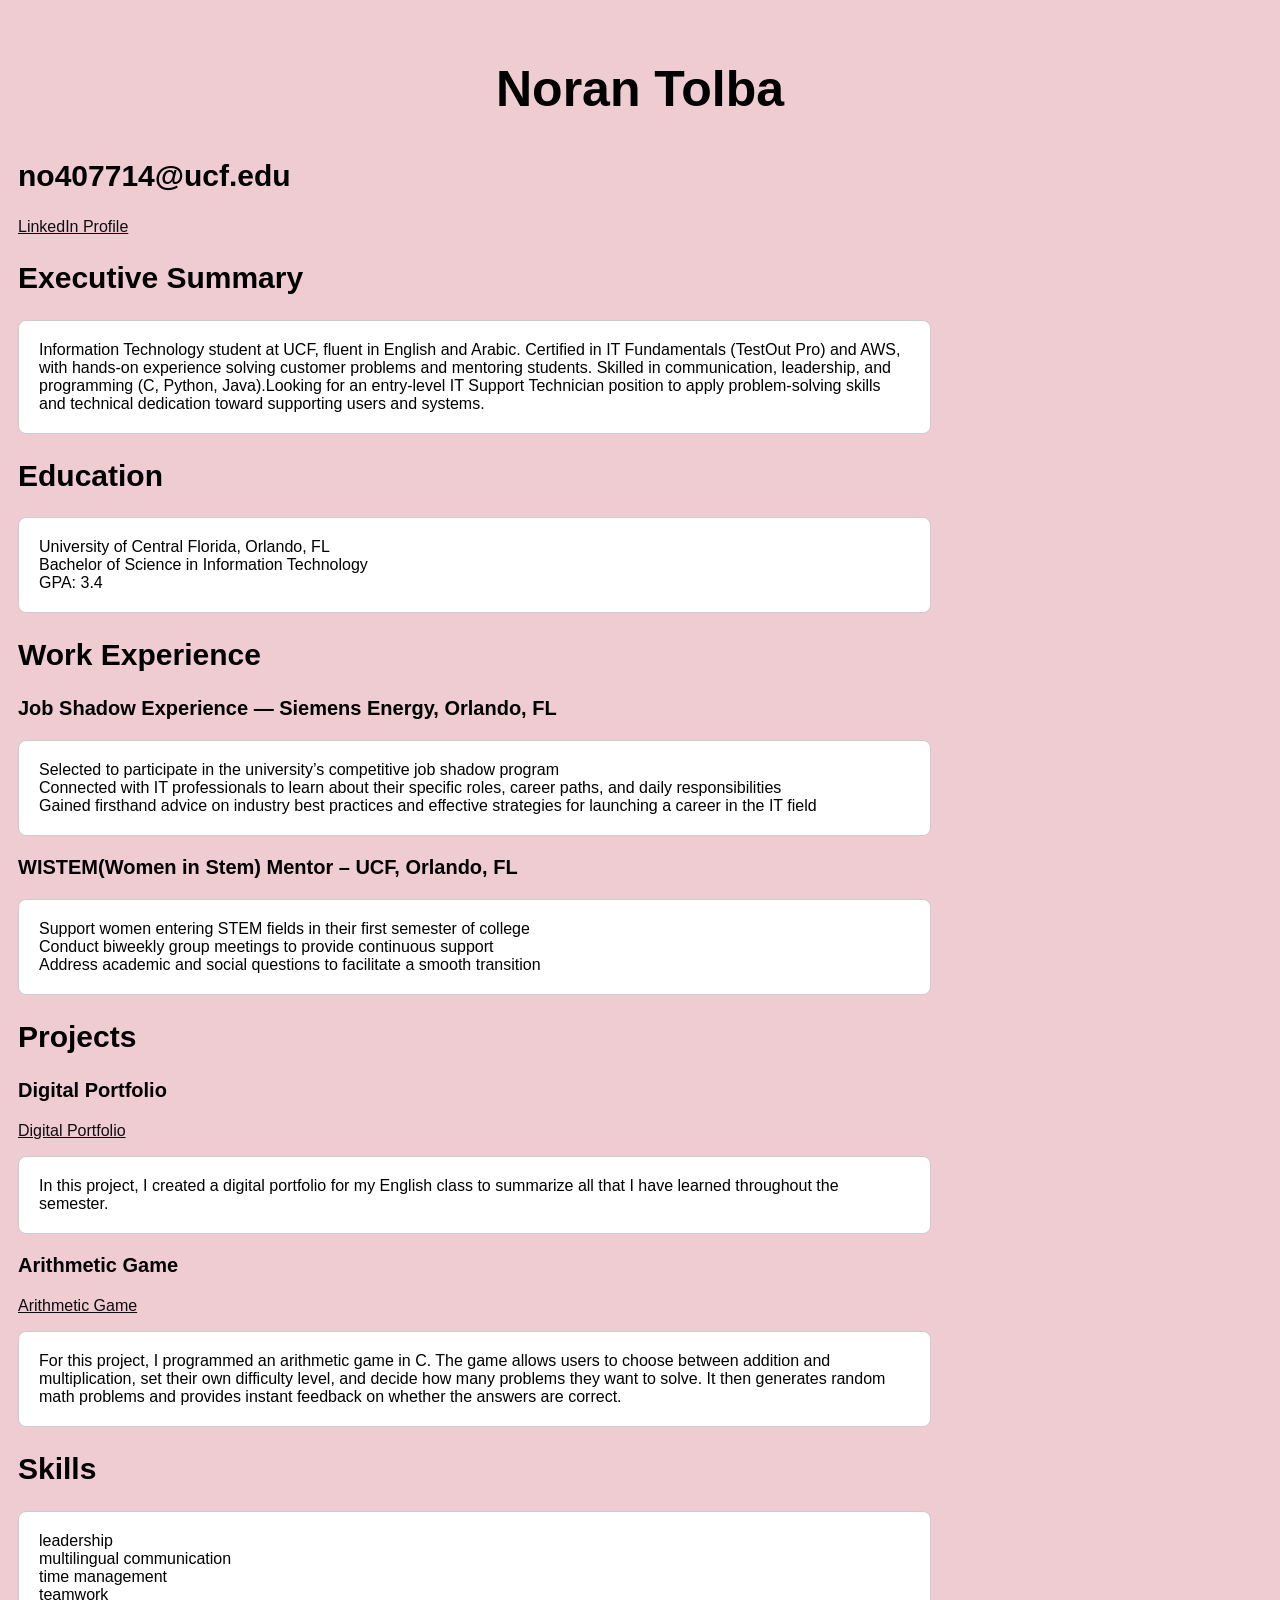
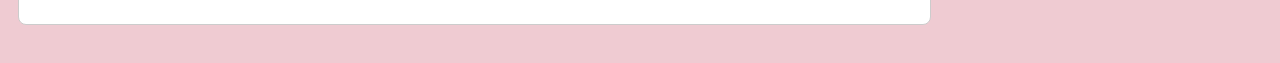
<file: index.html>
<!DOCTYPE html>
<html lang="en">

<head>
        <title>Noran Tolba Resume</title>
        <link rel="stylesheet" href="resume.css">
        <meta name="viewport" content="width=device-width, initial-scale=1.0">
</head>
<body>
    <section>
        <h1>Noran Tolba</h1>
        <h2>no407714@ucf.edu</h2>
        <a href="https://www.linkedin.com/in/noran-tolba-b72b2428a">LinkedIn Profile</a>
    </section>

    <section>
        <h2>Executive Summary</h2>
        <p>Information Technology student at UCF, fluent in English and Arabic. Certified in IT Fundamentals (TestOut Pro)
and AWS, with hands-on experience solving customer problems and mentoring students. Skilled in
communication, leadership, and programming (C, Python, Java).Looking for an entry-level IT Support
Technician position to apply problem-solving skills and technical dedication toward supporting users and
systems.</p>
    </section>

    <section>
        <h2>Education</h2>
        <p>University of Central Florida, Orlando, FL <br>
        Bachelor of Science in Information Technology<br>
        GPA: 3.4<br> </p>
    </section>

    <section>
        <h2>Work Experience</h2>
        <article>

            <h3>Job Shadow Experience — Siemens Energy, Orlando, FL</h3>
           <p> Selected to participate in the university’s competitive job shadow program<br>
            Connected with IT professionals to learn about their specific roles, career paths, and daily
    responsibilities<br>
            Gained firsthand advice on industry best practices and effective strategies for launching a career in the
    IT field</p>
        </article>    

        <article> 
            <h3>WISTEM(Women in Stem) Mentor – UCF, Orlando, FL</h3>
        <p>Support women entering STEM fields in their first semester of college <br>
            Conduct biweekly group meetings to provide continuous support<br>
            Address academic and social questions to facilitate a smooth transition<br>
        </p>
        </article>
    </section>

    <section>
    <h2>Projects</h2>

    <article>
        <h3>Digital Portfolio</h3>
        <a href="pro1.html">Digital Portfolio</a>
        <p>
            In this project, I created a digital portfolio for my English class to summarize all that I have learned throughout the semester.
        </p>
    </article>

    <article>
        <h3>Arithmetic Game</h3>
        <a href="pro2.html">Arithmetic Game</a>

        <p>
            For this project, I programmed an arithmetic game in C. The game allows users to choose between addition and multiplication, set their own difficulty level, and decide how many problems they want to solve. It then generates random math problems and provides instant feedback on whether the answers are correct.
        </p>
    </article>
</section>

    <section>
        <h2>Skills</h2>
        <p>leadership<br>
        multilingual communication<br>
        time management<br>
        teamwork<br></p>
    </section>

</body>


</html>
</file>
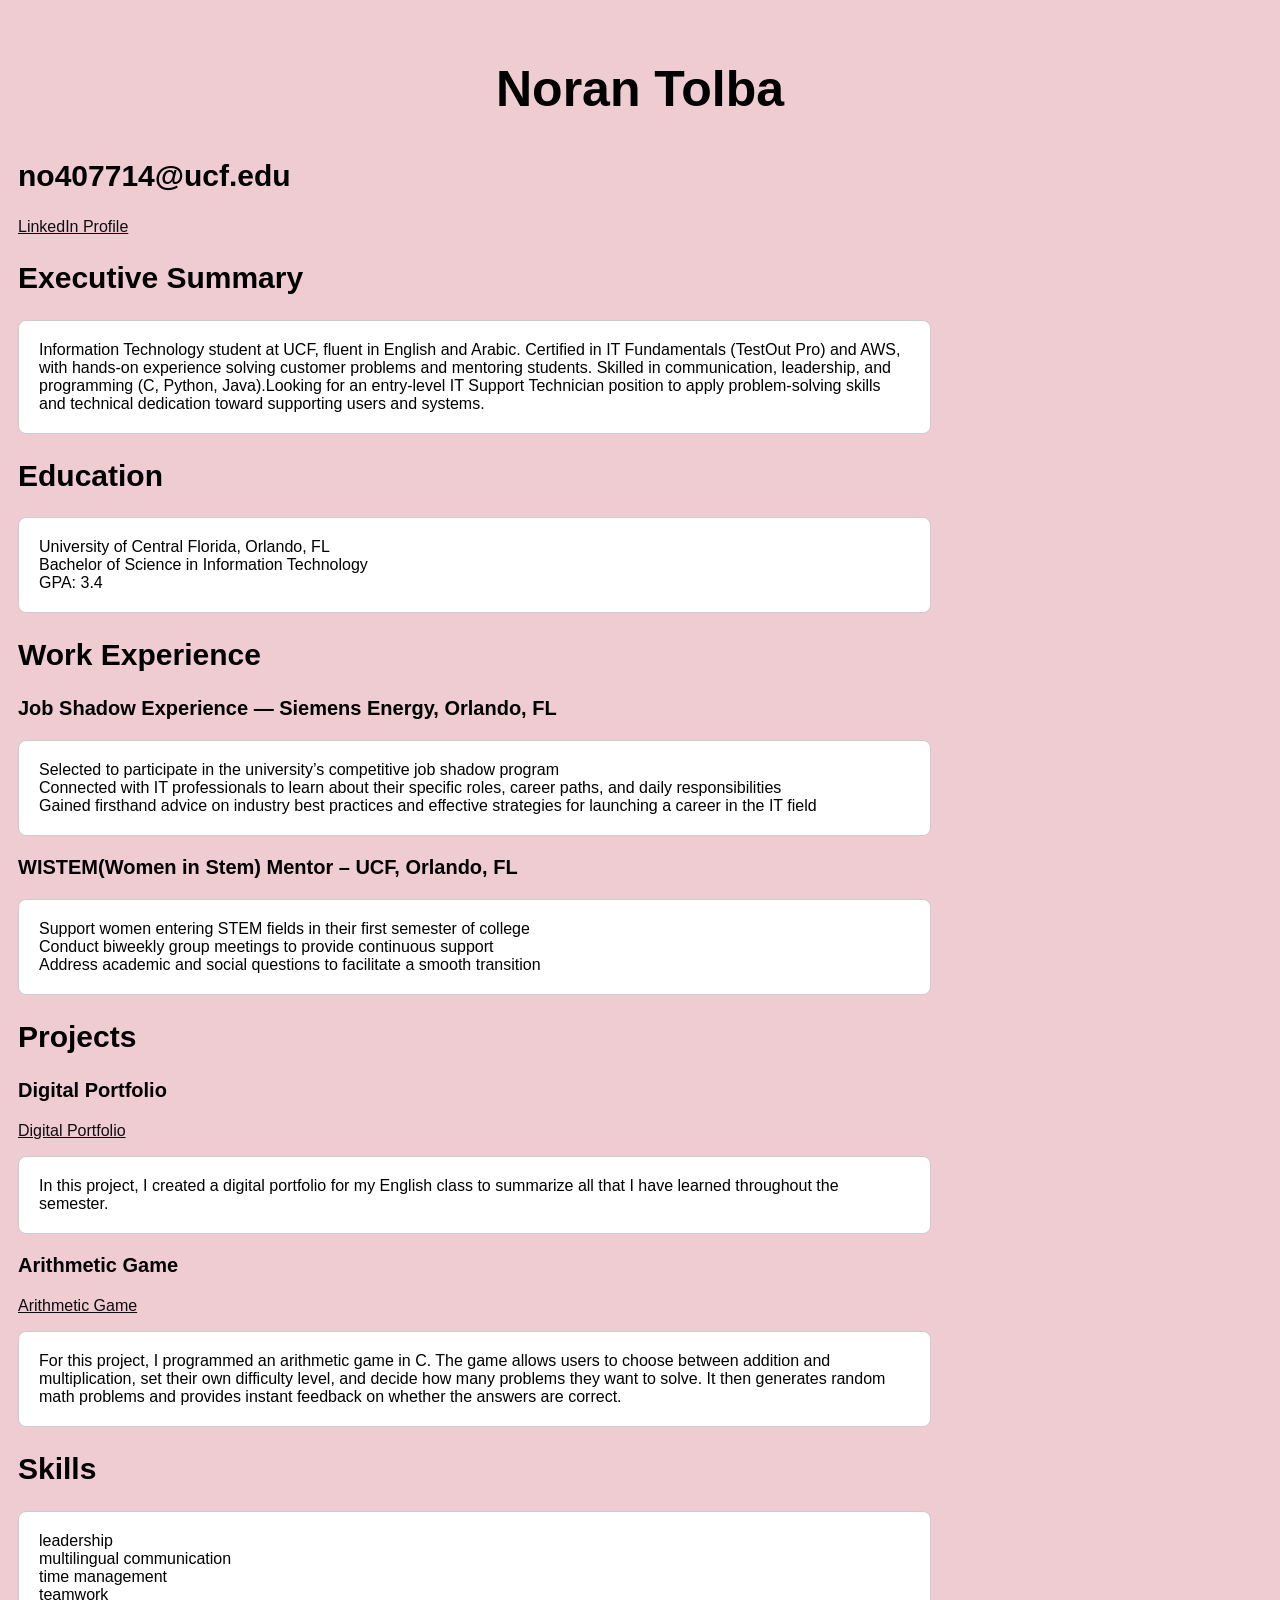
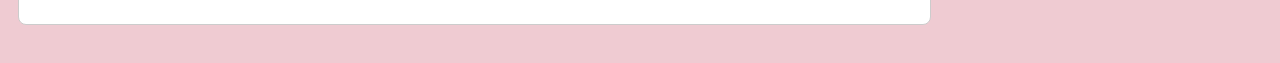
<file: Noran_Tolba_pro1/index.html>
<!DOCTYPE html>
<html lang="en">

<head>
        <title>Noran Tolba Resume</title>
        <link rel="stylesheet" href="resume.css">
        <meta name="viewport" content="width=device-width, initial-scale=1.0">
</head>
<body>
    <section>
        <h1>Noran Tolba</h1>
        <h2>no407714@ucf.edu</h2>
        <a href="https://www.linkedin.com/in/noran-tolba-b72b2428a">LinkedIn Profile</a>
    </section>

    <section>
        <h2>Executive Summary</h2>
        <p>Information Technology student at UCF, fluent in English and Arabic. Certified in IT Fundamentals (TestOut Pro)
and AWS, with hands-on experience solving customer problems and mentoring students. Skilled in
communication, leadership, and programming (C, Python, Java).Looking for an entry-level IT Support
Technician position to apply problem-solving skills and technical dedication toward supporting users and
systems.</p>
    </section>

    <section>
        <h2>Education</h2>
        <p>University of Central Florida, Orlando, FL <br>
        Bachelor of Science in Information Technology<br>
        GPA: 3.4<br> </p>
    </section>

    <section>
        <h2>Work Experience</h2>
        <article>

            <h3>Job Shadow Experience — Siemens Energy, Orlando, FL</h3>
           <p> Selected to participate in the university’s competitive job shadow program<br>
            Connected with IT professionals to learn about their specific roles, career paths, and daily
    responsibilities<br>
            Gained firsthand advice on industry best practices and effective strategies for launching a career in the
    IT field</p>
        </article>    

        <article> 
            <h3>WISTEM(Women in Stem) Mentor – UCF, Orlando, FL</h3>
        <p>Support women entering STEM fields in their first semester of college <br>
            Conduct biweekly group meetings to provide continuous support<br>
            Address academic and social questions to facilitate a smooth transition<br>
        </p>
        </article>
    </section>

    <section>
    <h2>Projects</h2>

    <article>
        <h3>Digital Portfolio</h3>
        <a href="file:///Users/ashraftolba/Desktop/HTML%20projects.html/Noran_Tolba_pro1/pro1.html">Digital Portfolio</a>
        <p>
            In this project, I created a digital portfolio for my English class to summarize all that I have learned throughout the semester.
        </p>
    </article>

    <article>
        <h3>Arithmetic Game</h3>
        <a href="file:///Users/ashraftolba/Desktop/HTML%20projects.html/Noran_Tolba_pro1/pro2.html">Arithmetic Game</a>

        <p>
            For this project, I programmed an arithmetic game in C. The game allows users to choose between addition and multiplication, set their own difficulty level, and decide how many problems they want to solve. It then generates random math problems and provides instant feedback on whether the answers are correct.
        </p>
    </article>
</section>

    <section>
        <h2>Skills</h2>
        <p>leadership<br>
        multilingual communication<br>
        time management<br>
        teamwork<br></p>
    </section>

</body>


</html>
</file>
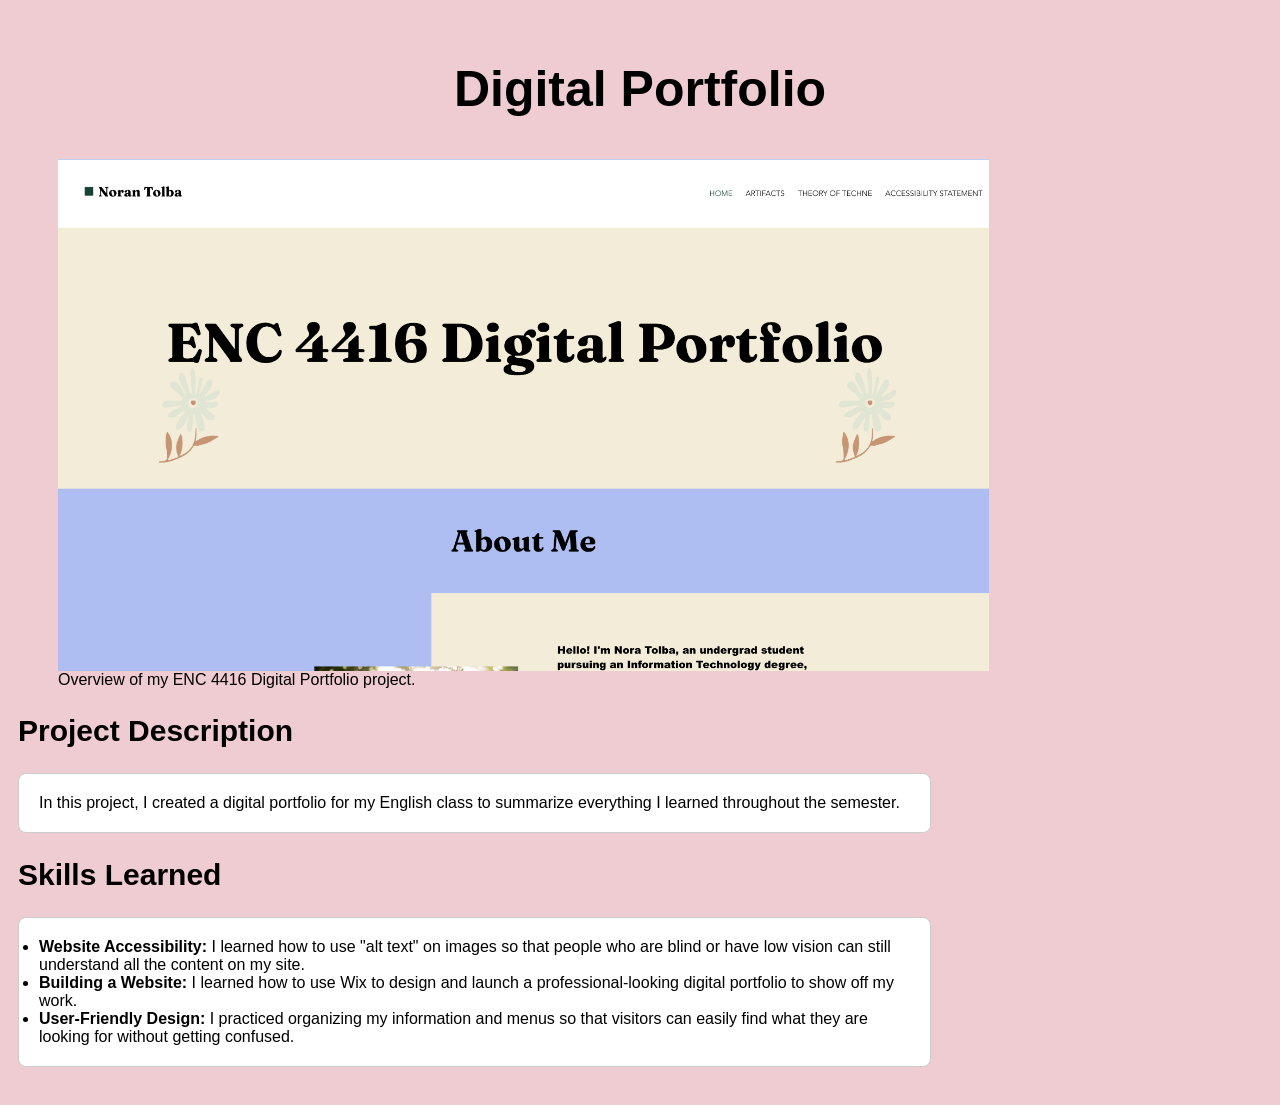
<file: pro1.html>
<!DOCTYPE html>
<html lang="en">


<head>
        <title>Noran Tolba Project1</title>
        <link rel="stylesheet" href="resume.css">
        <meta name="viewport" content="width=device-width, initial-scale=1.0">
</head>

<main>
  <article>
    <header>
      <h1>Digital Portfolio</h1>
    </header>

    <figure>
      <img src="Project1.jpg" alt="Screenshot of Noran Tolba's digital portfolio home page" class="portfolio-image">
      <figcaption>Overview of my ENC 4416 Digital Portfolio project.</figcaption>
    </figure>

    <section>
      <h2>Project Description</h2>
      <p>
        In this project, I created a digital portfolio for my English class to summarize everything I learned throughout the semester. 
      </p>
    </section>

    <section>
      <h2>Skills Learned</h2>
      <ul>
        <li><strong>Website Accessibility:</strong> I learned how to use "alt text" on images so that people who are blind or have low vision can still understand all the content on my site. </li>
        <li><strong>Building a Website:</strong> I learned how to use Wix to design and launch a professional-looking digital portfolio to show off my work. </li>
        <li><strong>User-Friendly Design:</strong> I practiced organizing my information and menus so that visitors can easily find what they are looking for without getting confused.</li>
      </ul>
    </section>
  </article>
</main>
</file>
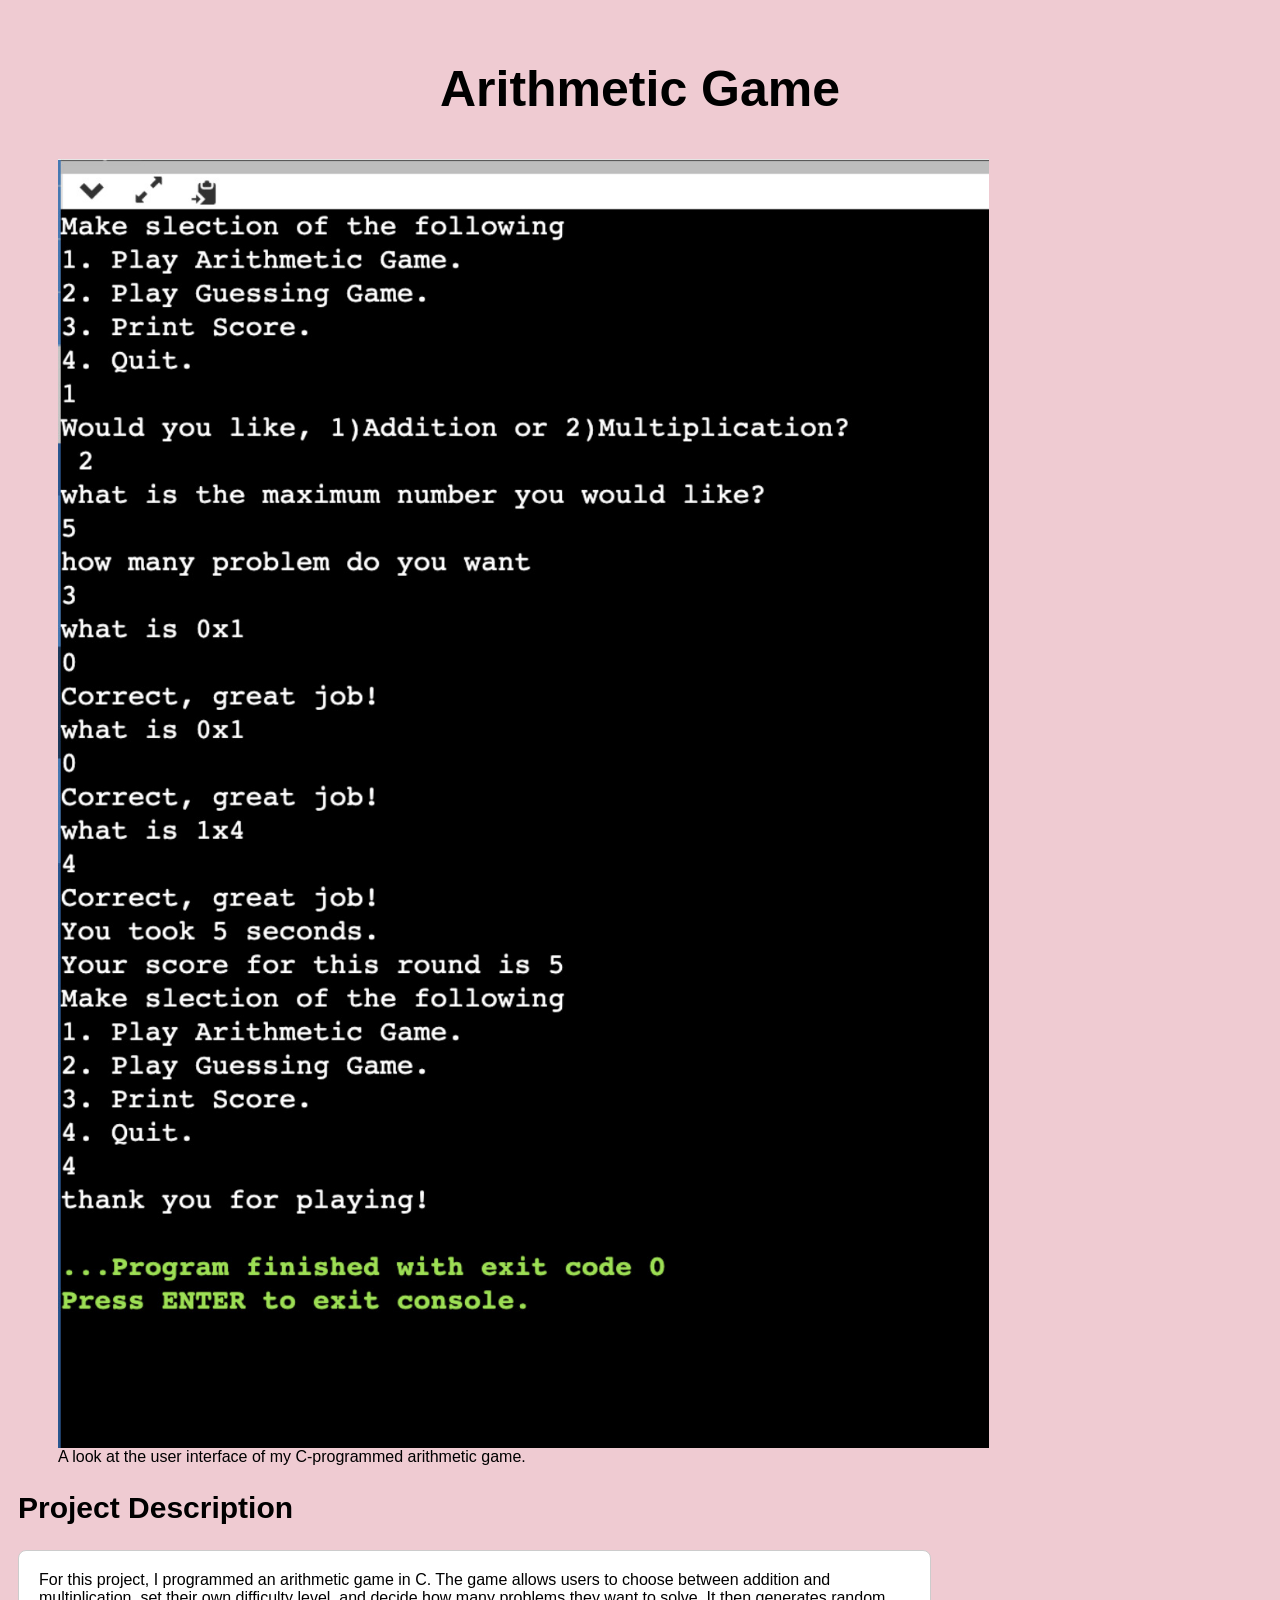
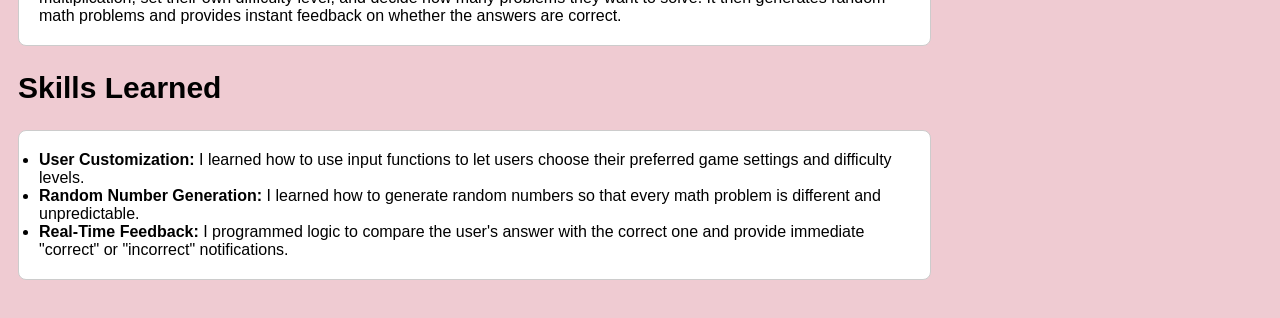
<file: pro2.html>
<!DOCTYPE html>
<html lang="en">

<head>
        <title>Noran Tolba Project2</title>
        <link rel="stylesheet" href="resume.css">
        <meta name="viewport" content="width=device-width, initial-scale=1.0">
</head>

    <main>
  <article>
    <header>
      <h1>Arithmetic Game</h1>
    </header>

    <figure>
      <img src="Project2.jpg" alt="Terminal window showing a C-based math game with multiplication problems" class="portfolio-image">
      <figcaption>A look at the user interface of my C-programmed arithmetic game.</figcaption>
    </figure>

    <section>
      <h2>Project Description</h2>
      <p>
        For this project, I programmed an arithmetic game in C. The game allows users to choose between addition and multiplication, set their own difficulty level, and decide how many problems they want to solve. It then generates random math problems and provides instant feedback on whether the answers are correct.
      </p>
    </section>

    <section>
      <h2>Skills Learned</h2>
      <ul>
        <li><strong>User Customization:</strong> I learned how to use input functions to let users choose their preferred game settings and difficulty levels. </li>
        <li><strong>Random Number Generation:</strong> I learned how to generate random numbers so that every math problem is different and unpredictable. </li>
        <li><strong>Real-Time Feedback:</strong> I programmed logic to compare the user's answer with the correct one and provide immediate "correct" or "incorrect" notifications. </li>
      </ul>
    </section>
  </article>
</main>
</file>
<file: resume.css>
body {
    font-size: 16px;
    padding: 10px;
    background-color: rgb(239, 203, 210);
    font-family: Arial, sans-serif;
}
.container {
    width: 100%; 
}
.portfolio-image {
    display: block;
    width: 90%;          
    max-width: 300px;    
    height: auto;        
}

@media screen and (min-width: 1024px) {
    .portfolio-image {
        width: 80%;      
        max-width: 1200px; 
    }
}

p,ul {
    background-color: white;    
    padding: 20px;             
    margin-bottom: 20px;       
    border: 1px solid #ccc;    
    border-radius: 8px;        
    
    width: 90%;                
    max-width: 100%;           
    margin-left: fixed;           
    margin-right: auto;
}


@media screen and (min-width: 1024px) {
    p,ul {
        width: 70%;            
        max-width: 1000px;     
    }
}

h1{
    text-align: center;
    font-family: Arial, sans-serif;
    font-size: 50px;
}

a {
    color: rgb(13, 13, 13);
    
}
h2{
    font-size: 30px;
}

h3{
    font-size: 20px;
}
</file>
<file: Noran_Tolba_pro1/resume.css>
body {
    font-size: 16px;
    padding: 10px;
    background-color: rgb(239, 203, 210);
    font-family: Arial, sans-serif;
}
.container {
    width: 100%; 
}
.portfolio-image {
    display: block;
    width: 90%;          
    max-width: 300px;    
    height: auto;        
}

@media screen and (min-width: 1024px) {
    .portfolio-image {
        width: 80%;      
        max-width: 1200px; 
    }
}

p,ul {
    background-color: white;    
    padding: 20px;             
    margin-bottom: 20px;       
    border: 1px solid #ccc;    
    border-radius: 8px;        
    
    width: 90%;                
    max-width: 100%;           
    margin-left: fixed;           
    margin-right: auto;
}


@media screen and (min-width: 1024px) {
    p,ul {
        width: 70%;            
        max-width: 1000px;     
    }
}

h1{
    text-align: center;
    font-family: Arial, sans-serif;
    font-size: 50px;
}

a {
    color: rgb(13, 13, 13);
    
}
h2{
    font-size: 30px;
}

h3{
    font-size: 20px;
}
</file>
